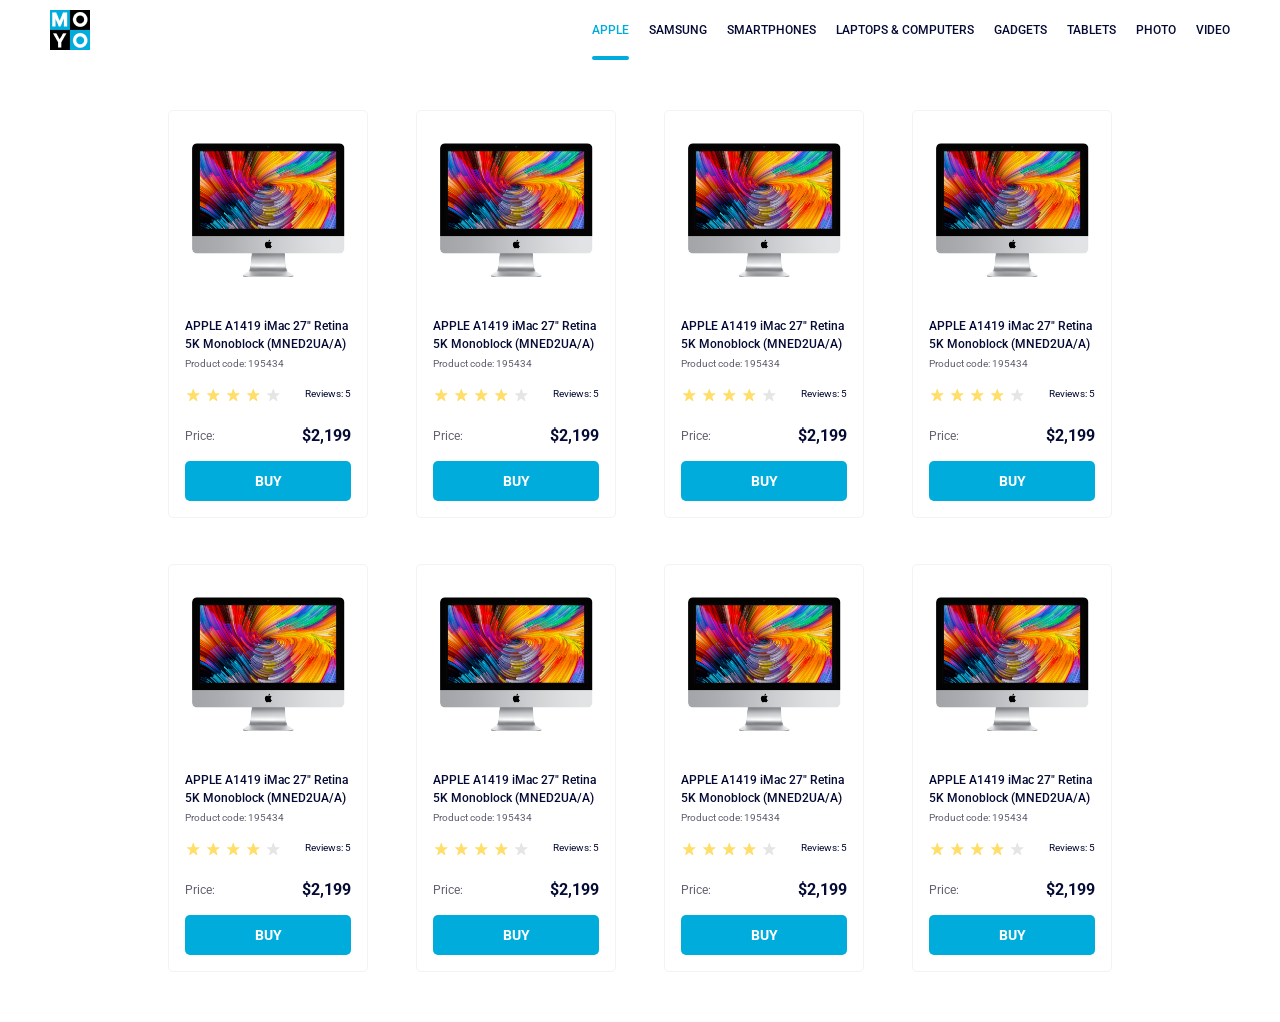
<file: index.html>
<!doctype html><html lang="en"><head><meta charset="utf-8"><meta name="viewport" content="width=device-width, initial-scale=1.0"><title>Catalog</title><link rel="preconnect" href="https://fonts.gstatic.com"><link href="https://fonts.googleapis.com/css2?family=Roboto:wght@400;500;700&display=swap" rel="stylesheet"><link rel="stylesheet" href="index.499edc57.css"></head><body>  <header class="header"> <a href="index.html" class="logo"> <img class="logo__img" src="logo.eddae0ff.png" alt="MOYO store logo"> </a> <nav class="nav"> <ul class="nav__list"> <li class="nav__item"> <a href="#" class="is-active nav__link"> Apple </a> </li> <li class="nav__item"> <a href="#" class="nav__link"> Samsung </a> </li> <li class="nav__item"> <a href="#" class="nav__link"> Smartphones </a> </li> <li class="nav__item"> <a href="#" class="nav__link" data-qa="nav-hover"> Laptops & Computers </a> </li> <li class="nav__item"> <a href="#" class="nav__link"> Gadgets </a> </li> <li class="nav__item"> <a href="#" class="nav__link"> Tablets </a> </li> <li class="nav__item"> <a href="#" class="nav__link"> Photo </a> </li> <li class="nav__item"> <a href="#" class="nav__link"> Video </a> </li> </ul> </nav> </header>  <main class="main"> <div class="card" data-qa="card"> <img src="imac.202c52ff.jpeg" alt="Apple iMac Retina" class="card__image"> <h2 class="card__title"> APPLE A1419 iMac 27" Retina 5K Monoblock (MNED2UA/A) </h2> <p class="card__code">Product code: 195434</p> <div class="card__review"> <div class="card__review-rating"> <div class="stars stars--4"> <div class="stars__star"></div> <div class="stars__star"></div> <div class="stars__star"></div> <div class="stars__star"></div> <div class="stars__star"></div> </div> </div> <p class="card__review-count">Reviews: 5</p> </div> <div class="card__price"> <p class="card__price-word">Price:</p> <p class="card__price-number">$2,199</p> </div> <a class="card__button" data-qa="card-hover" href="#"> buy </a> </div> <div class="card"> <img src="imac.202c52ff.jpeg" alt="Apple iMac Retina" class="card__image"> <h2 class="card__title"> APPLE A1419 iMac 27" Retina 5K Monoblock (MNED2UA/A) </h2> <p class="card__code">Product code: 195434</p> <div class="card__review"> <div class="card__review-rating"> <div class="stars stars--4"> <div class="stars__star"></div> <div class="stars__star"></div> <div class="stars__star"></div> <div class="stars__star"></div> <div class="stars__star"></div> </div> </div> <p class="card__review-count">Reviews: 5</p> </div> <div class="card__price"> <p class="card__price-word">Price:</p> <p class="card__price-number">$2,199</p> </div> <a class="card__button" href="#"> buy </a> </div> <div class="card"> <img src="imac.202c52ff.jpeg" alt="Apple iMac Retina" class="card__image"> <h2 class="card__title"> APPLE A1419 iMac 27" Retina 5K Monoblock (MNED2UA/A) </h2> <p class="card__code">Product code: 195434</p> <div class="card__review"> <div class="card__review-rating"> <div class="stars stars--4"> <div class="stars__star"></div> <div class="stars__star"></div> <div class="stars__star"></div> <div class="stars__star"></div> <div class="stars__star"></div> </div> </div> <p class="card__review-count">Reviews: 5</p> </div> <div class="card__price"> <p class="card__price-word">Price:</p> <p class="card__price-number">$2,199</p> </div> <a class="card__button" href="#"> buy </a> </div> <div class="card"> <img src="imac.202c52ff.jpeg" alt="Apple iMac Retina" class="card__image"> <h2 class="card__title"> APPLE A1419 iMac 27" Retina 5K Monoblock (MNED2UA/A) </h2> <p class="card__code">Product code: 195434</p> <div class="card__review"> <div class="card__review-rating"> <div class="stars stars--4"> <div class="stars__star"></div> <div class="stars__star"></div> <div class="stars__star"></div> <div class="stars__star"></div> <div class="stars__star"></div> </div> </div> <p class="card__review-count">Reviews: 5</p> </div> <div class="card__price"> <p class="card__price-word">Price:</p> <p class="card__price-number">$2,199</p> </div> <a class="card__button" href="#"> buy </a> </div> <div class="card"> <img src="imac.202c52ff.jpeg" alt="Apple iMac Retina" class="card__image"> <h2 class="card__title"> APPLE A1419 iMac 27" Retina 5K Monoblock (MNED2UA/A) </h2> <p class="card__code">Product code: 195434</p> <div class="card__review"> <div class="card__review-rating"> <div class="stars stars--4"> <div class="stars__star"></div> <div class="stars__star"></div> <div class="stars__star"></div> <div class="stars__star"></div> <div class="stars__star"></div> </div> </div> <p class="card__review-count">Reviews: 5</p> </div> <div class="card__price"> <p class="card__price-word">Price:</p> <p class="card__price-number">$2,199</p> </div> <a class="card__button" href="#"> buy </a> </div> <div class="card"> <img src="imac.202c52ff.jpeg" alt="Apple iMac Retina" class="card__image"> <h2 class="card__title"> APPLE A1419 iMac 27" Retina 5K Monoblock (MNED2UA/A) </h2> <p class="card__code">Product code: 195434</p> <div class="card__review"> <div class="card__review-rating"> <div class="stars stars--4"> <div class="stars__star"></div> <div class="stars__star"></div> <div class="stars__star"></div> <div class="stars__star"></div> <div class="stars__star"></div> </div> </div> <p class="card__review-count">Reviews: 5</p> </div> <div class="card__price"> <p class="card__price-word">Price:</p> <p class="card__price-number">$2,199</p> </div> <a class="card__button" href="#"> buy </a> </div> <div class="card"> <img src="imac.202c52ff.jpeg" alt="Apple iMac Retina" class="card__image"> <h2 class="card__title"> APPLE A1419 iMac 27" Retina 5K Monoblock (MNED2UA/A) </h2> <p class="card__code">Product code: 195434</p> <div class="card__review"> <div class="card__review-rating"> <div class="stars stars--4"> <div class="stars__star"></div> <div class="stars__star"></div> <div class="stars__star"></div> <div class="stars__star"></div> <div class="stars__star"></div> </div> </div> <p class="card__review-count">Reviews: 5</p> </div> <div class="card__price"> <p class="card__price-word">Price:</p> <p class="card__price-number">$2,199</p> </div> <a class="card__button" href="#"> buy </a> </div> <div class="card"> <img src="imac.202c52ff.jpeg" alt="Apple iMac Retina" class="card__image"> <h2 class="card__title"> APPLE A1419 iMac 27" Retina 5K Monoblock (MNED2UA/A) </h2> <p class="card__code">Product code: 195434</p> <div class="card__review"> <div class="card__review-rating"> <div class="stars stars--4"> <div class="stars__star"></div> <div class="stars__star"></div> <div class="stars__star"></div> <div class="stars__star"></div> <div class="stars__star"></div> </div> </div> <p class="card__review-count">Reviews: 5</p> </div> <div class="card__price"> <p class="card__price-word">Price:</p> <p class="card__price-number">$2,199</p> </div> <a class="card__button" href="#"> buy </a> </div> </main> </body></html>
</file>
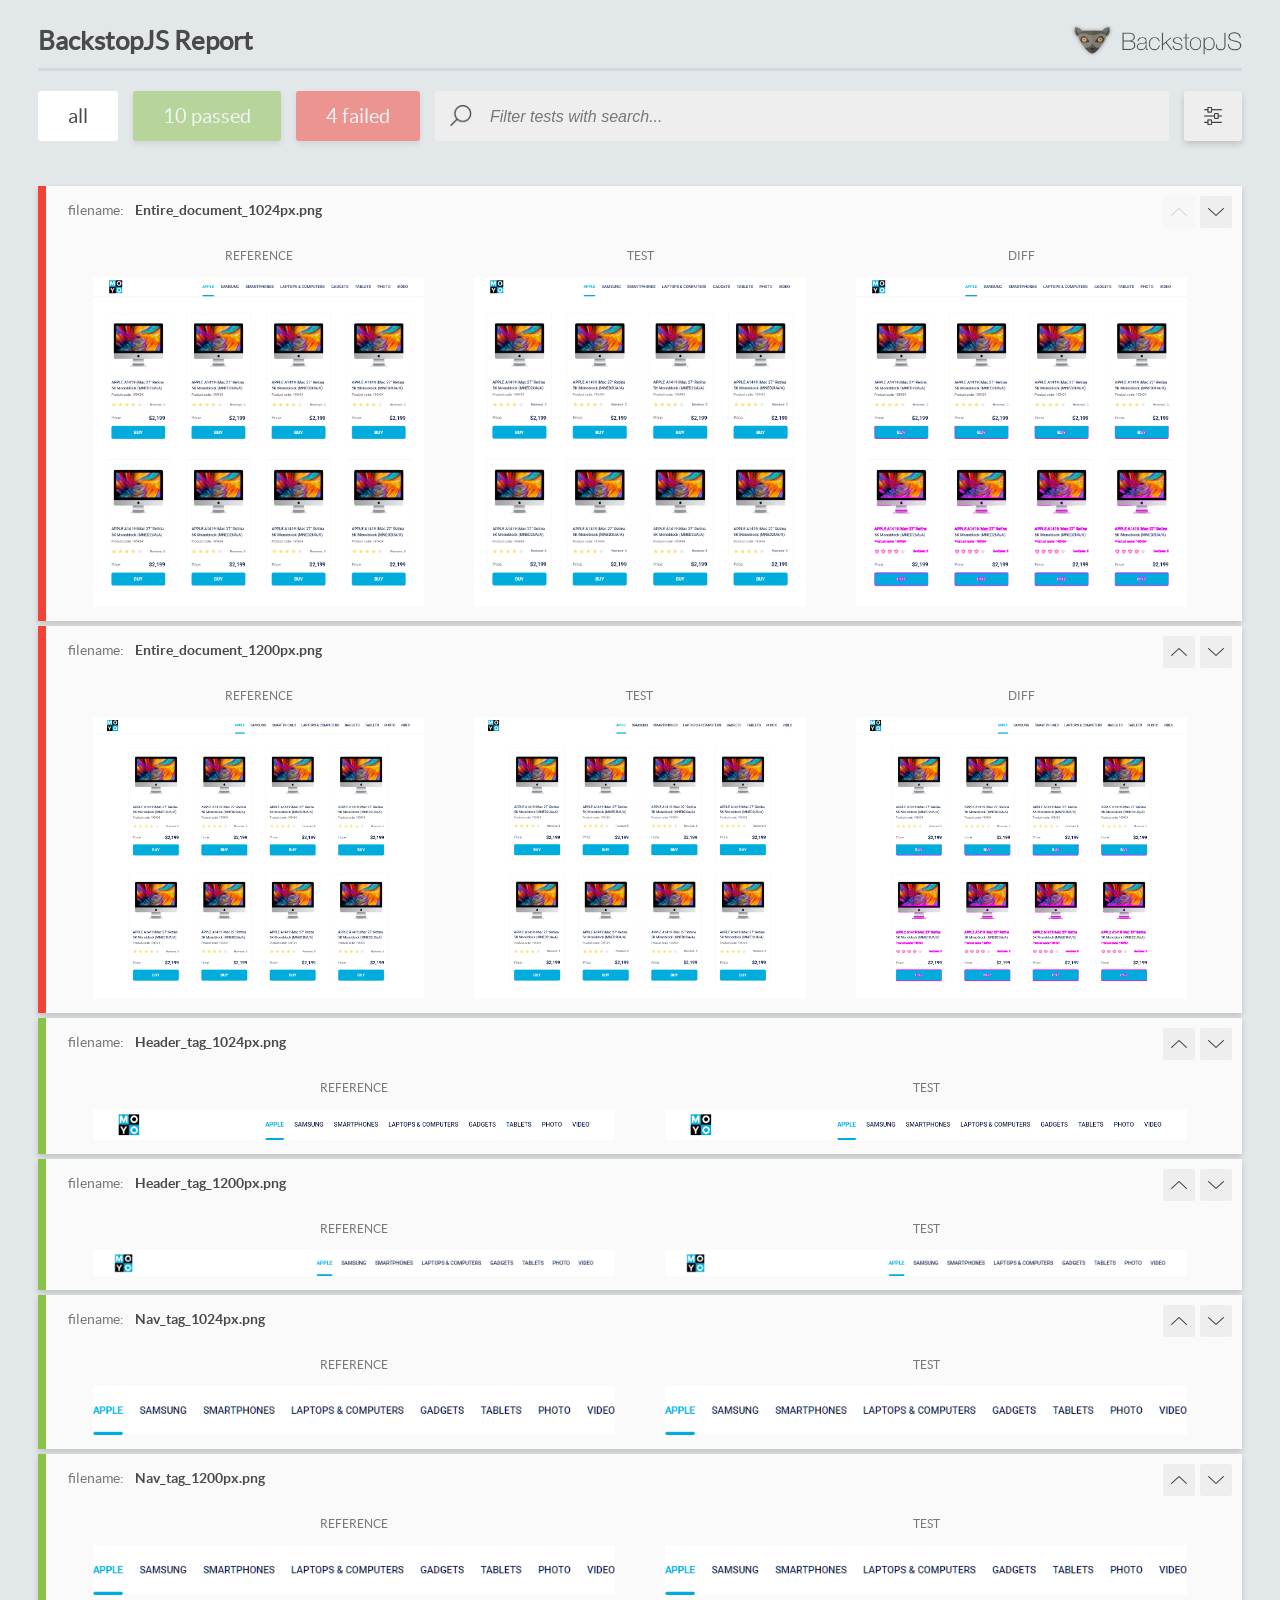
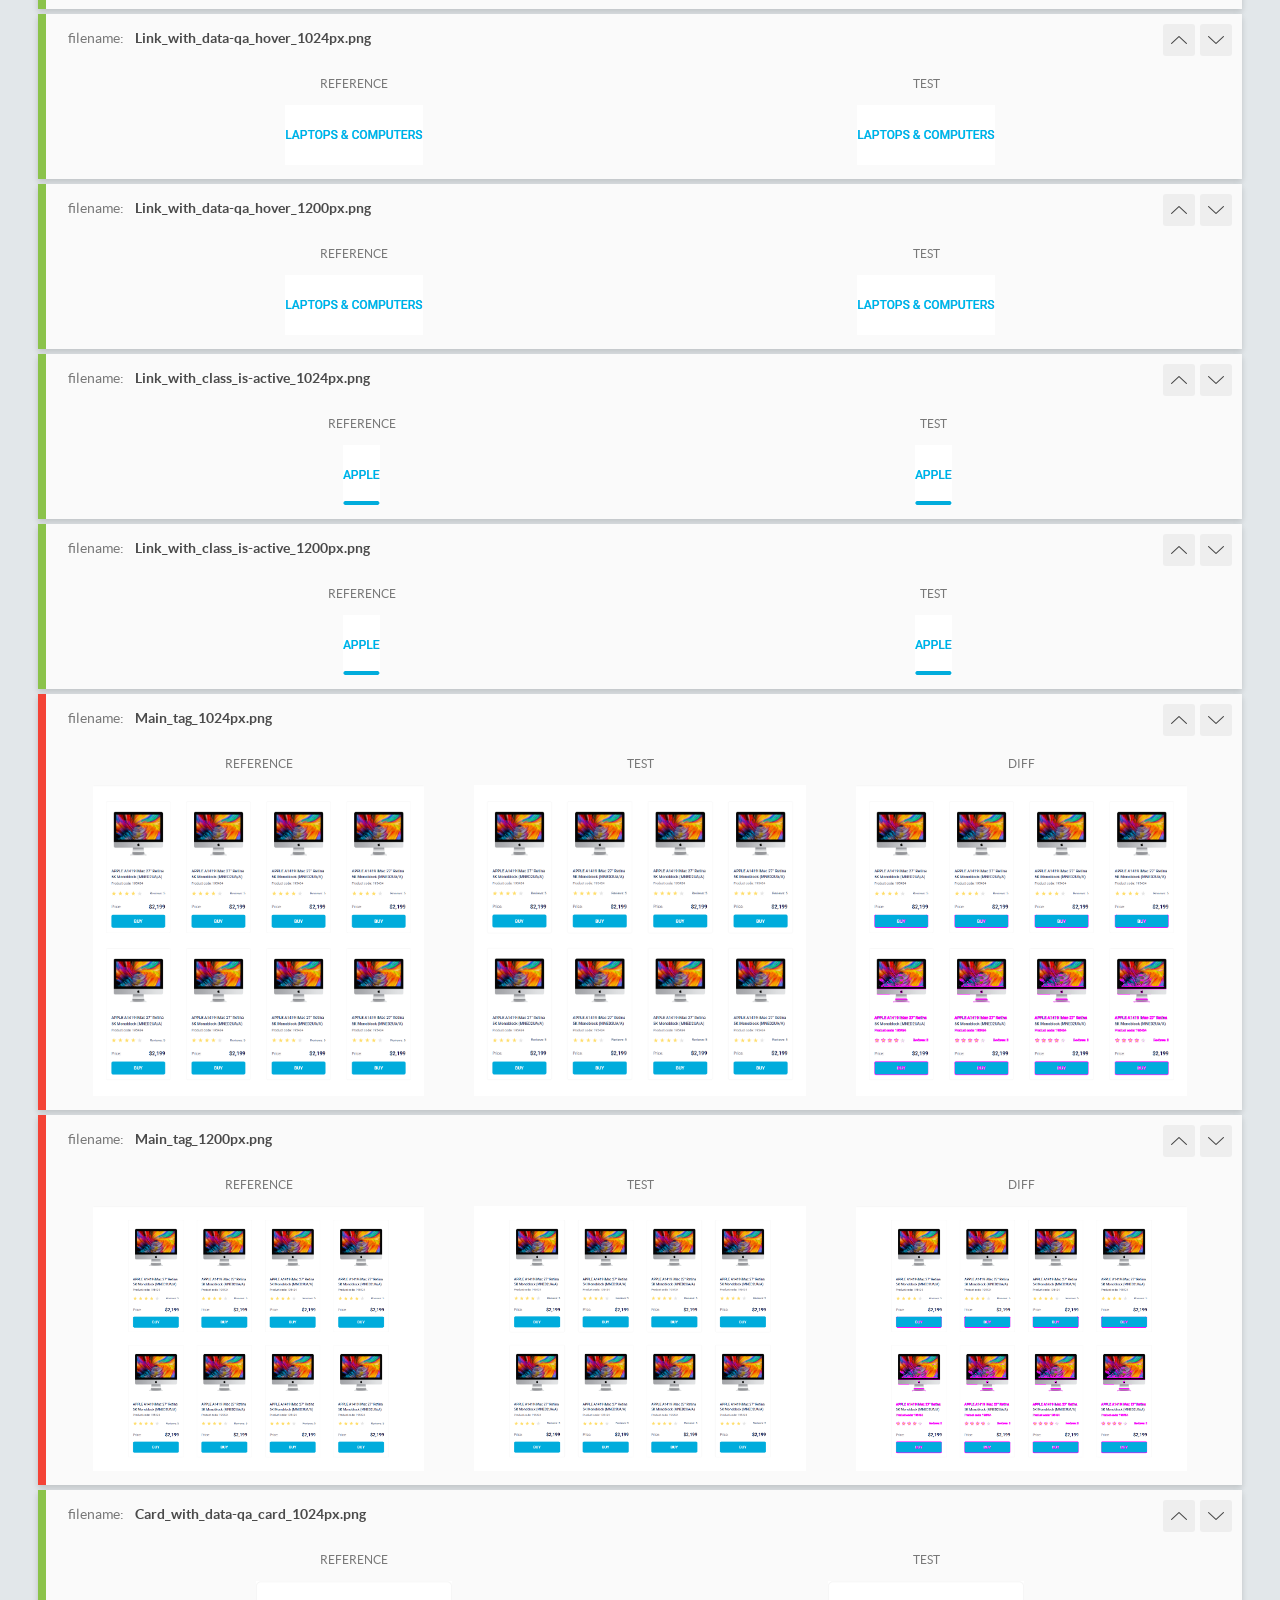
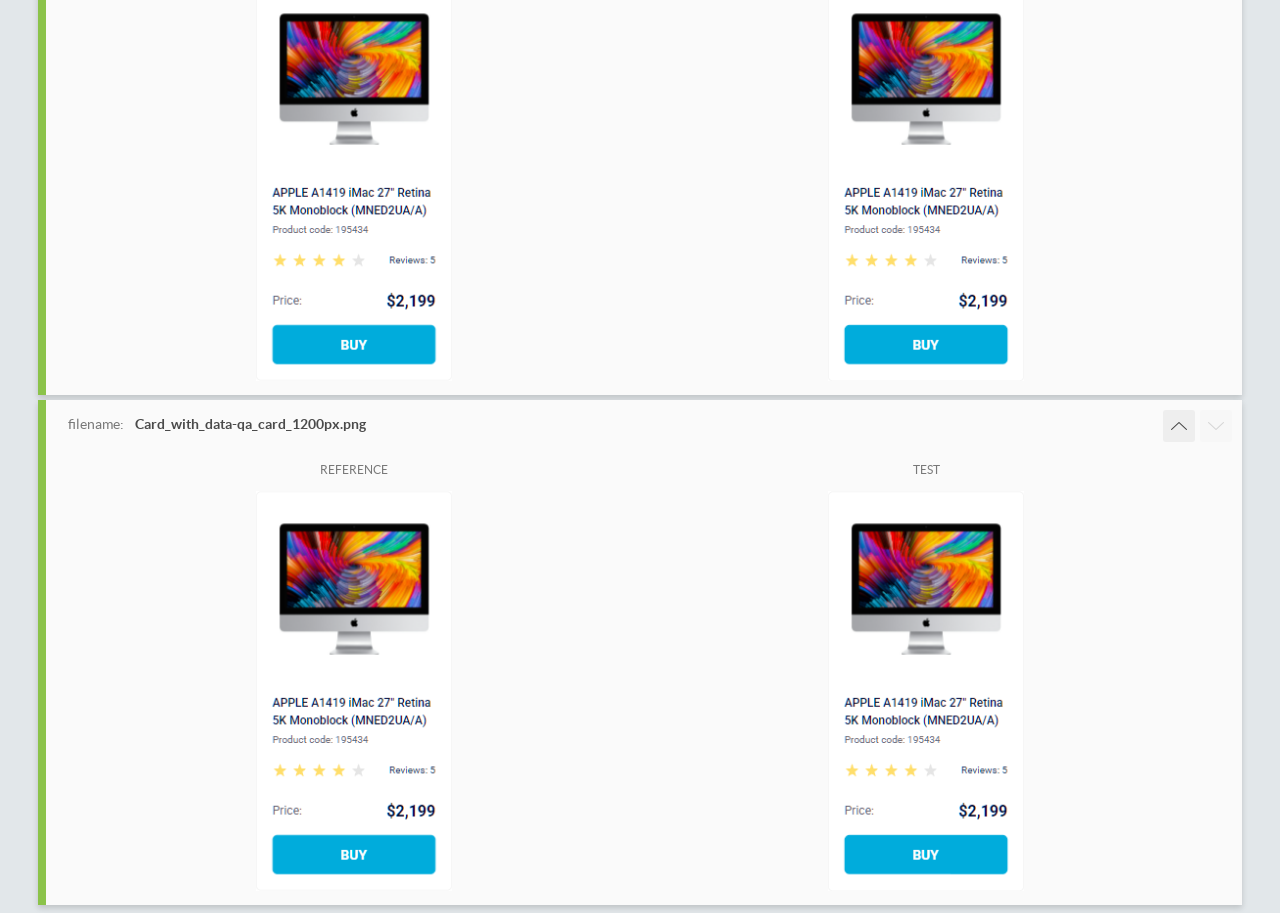
<file: report/html_report/index.html>
<!DOCTYPE html>
<html>
  <head>
    <meta charset="utf-8">
    <!-- Disable Cache -->
    <meta http-equiv="Cache-Control" content="no-cache, no-store, must-revalidate">
    <meta http-equiv="Pragma" content="no-cache">
    <meta http-equiv="Expires" content="0">

    <title>BackstopJS Report</title>

    <style>
      @font-face {
          font-family: 'latoregular';
          src: url('./assets/fonts/lato-regular-webfont.woff2') format('woff2'),
              url('./assets/fonts/lato-regular-webfont.woff') format('woff');
          font-weight: 400;
          font-style: normal;
      }
      @font-face {
          font-family: 'latobold';
          src: url('./assets/fonts/lato-bold-webfont.woff2') format('woff2'),
              url('./assets/fonts/lato-bold-webfont.woff') format('woff');
          font-weight: 700;
          font-style: normal;
      }

      .ReactModal__Body--open {
          overflow: hidden;
      }
      .ReactModal__Body--open .header {
        display: none;
      }

    </style>
  </head>
  <body style="background-color: #E2E7EA">
    <div id="root">

    </div>
    <script>
      function report (report) { // eslint-disable-line no-unused-vars
        window.tests = report;
      }
    </script>
    <script src="config.js"></script>
    <script src="index_bundle.js"></script>
  </body>
</html>
</file>
<file: index.499edc57.css>
.card{box-sizing:border-box;border:1px solid #f3f3f3;border-radius:5px;width:200px;height:408px;margin:0;padding:32px 16px;font-family:Roboto,sans-serif;transition:all .3s}.card__image{width:160px;height:134px;margin-bottom:36px;padding-left:3px}.card__title{color:#060b35;letter-spacing:0%;margin:0 0 4px;font-size:12px;font-weight:500;line-height:18px}.card__code{color:#616070;letter-spacing:0%;margin:0 0 16px;font-size:10px;font-weight:400;line-height:14px}.card__review{justify-content:space-between;margin-bottom:24px;display:flex}.card__review-count{color:#060b35;vertical-align:bottom;margin:0;font-size:10px;font-weight:400;line-height:14px}.card__price{justify-content:space-between;margin-bottom:16px;display:flex}.card__price-word{color:#616070;letter-spacing:0%;margin:0;font-size:12px;font-weight:400;line-height:18px}.card__price-number{color:#060b35;letter-spacing:0%;margin:0;font-size:16px;font-weight:700;line-height:18px}.card__button{color:#fff;text-align:center;text-transform:uppercase;background-color:#00acdc;border-radius:5px;width:166px;height:40px;font-size:14px;font-weight:700;line-height:40px;text-decoration:none;display:block}.card__button:hover{box-sizing:border-box;color:#00acdc;background-color:#fff;border:1px solid #00acdc}.card:hover{transform:scale(1.2)}.card:hover .card__title{color:#34568b}.stars{align-items:center;display:flex}.stars__star{background-image:url(star.822d561e.svg);background-position:50%;background-repeat:no-repeat;background-size:auto;border-radius:.5px;width:16px;height:16px}.stars__star:not(:last-child){margin-right:4px}.stars--0 .stars__star:nth-child(-n),.stars--1 .stars__star:nth-child(-n+1),.stars--2 .stars__star:nth-child(-n+2),.stars--3 .stars__star:nth-child(-n+3),.stars--4 .stars__star:nth-child(-n+4),.stars--5 .stars__star:nth-child(-n+5){background-image:url(star-active.edda4c43.svg)}.header{background-color:#fff;justify-content:space-between;align-items:center;padding:0 50px;display:flex}.logo{align-items:center;display:flex}.logo__img{display:block}.nav__list{margin:0;padding:0;list-style:none;display:flex}.nav__link{text-transform:uppercase;text-align:center;color:#060b35;height:60px;padding:0;font-size:12px;line-height:60px;text-decoration:none;display:block}.nav__link:hover{color:#00acdc}.nav__item:not(:last-child){margin-right:20px}.is-active{color:#00acdc;position:relative}.is-active:after{content:"";background-color:#00acdc;border-radius:8px;width:100%;height:4px;position:absolute;bottom:0;left:0}body{box-sizing:border-box;margin:0;font-family:Roboto,sans-serif;font-style:normal;font-weight:500}.main{box-sizing:border-box;grid-template-columns:repeat(1,200px);justify-content:center;gap:46px 48px;padding:50px 40px;display:grid}@media (width>=488px){.main{grid-template-columns:repeat(2,200px)}}@media (width>=768px){.main{grid-template-columns:repeat(3,200px)}}@media (width>=1024px){.main{grid-template-columns:repeat(4,200px)}}
/*# sourceMappingURL=index.499edc57.css.map */
</file>
